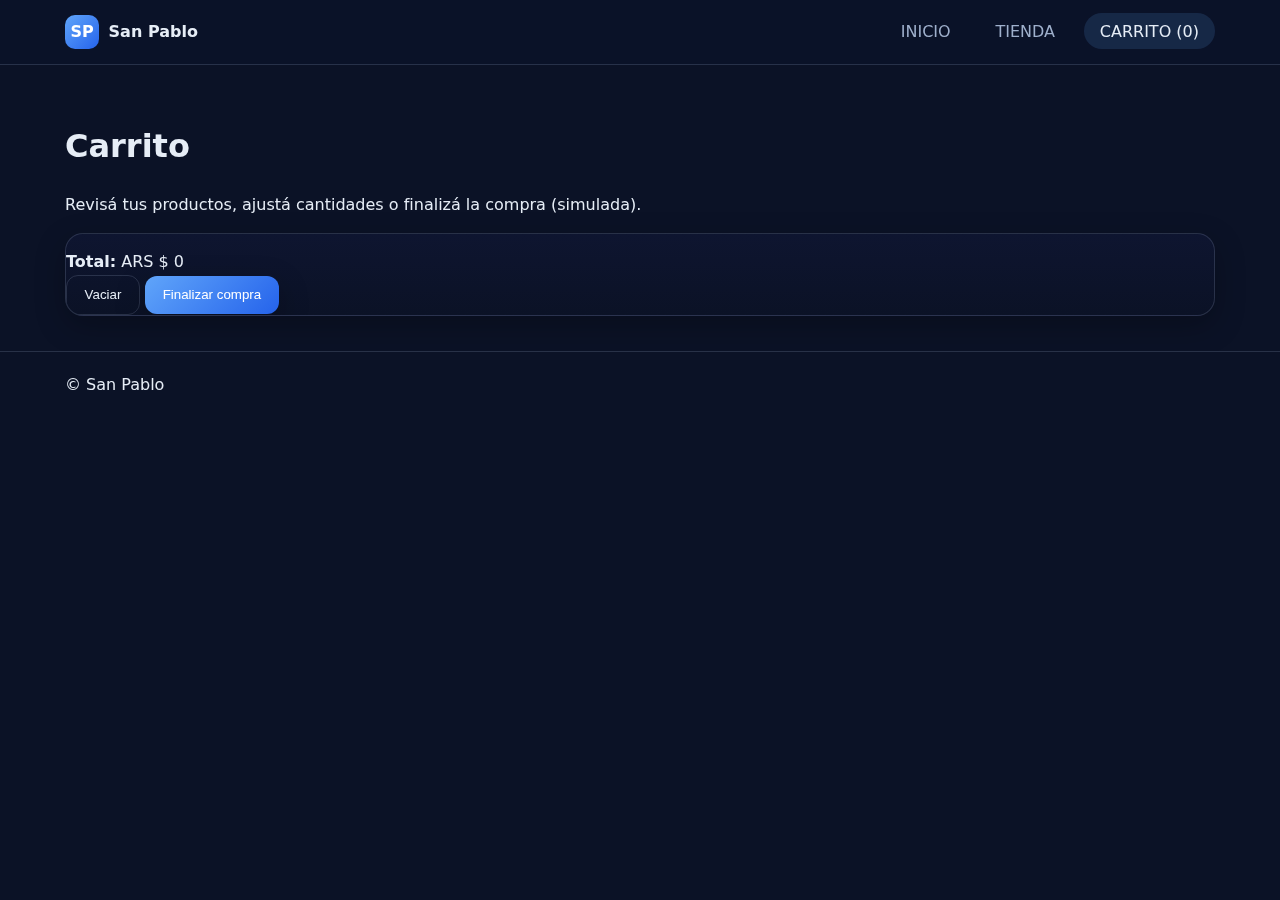
<file: carrito.html>
<!DOCTYPE html>
<html lang="es">
<head>
  <meta charset="utf-8" />
  <meta name="viewport" content="width=device-width, initial-scale=1" />
  <title>San Pablo — Carrito</title>
  <link rel="stylesheet" href="style.css" />
</head>
<body>
  <header class="topbar">
    <div class="container nav">
      <a class="brand" href="index.html"><span class="brand-mark">SP</span><span class="brand-name">San Pablo</span></a>
      <nav>
        <ul class="menu">
          <li><a href="index.html">INICIO</a></li>
          <li><a href="tienda.html">TIENDA</a></li>
          <li><a href="carrito.html" class="active">CARRITO (<span id="nav-count">0</span>)</a></li>
        </ul>
      </nav>
    </div>
  </header>

  <main class="container section">
    <header class="section-header">
      <h1>Carrito</h1>
      <p>Revisá tus productos, ajustá cantidades o finalizá la compra (simulada).</p>
    </header>

    <section class="card cart">
      <div id="cart-rows" class="cart-grid"></div>
      <div class="cart-summary">
        <div class="totals"><strong>Total:</strong> <span id="cart-total">ARS $ 0</span></div>
        <div class="actions">
          <button class="btn" id="cart-clear">Vaciar</button>
          <button class="btn primary" id="cart-checkout">Finalizar compra</button>
        </div>
      </div>
    </section>
  </main>

  <footer class="footer">
    <div class="container foot"><div class="copy">© <span id="year"></span> San Pablo</div></div>
  </footer>

  <script src="site.js"></script>
</body>
</html>
</file>
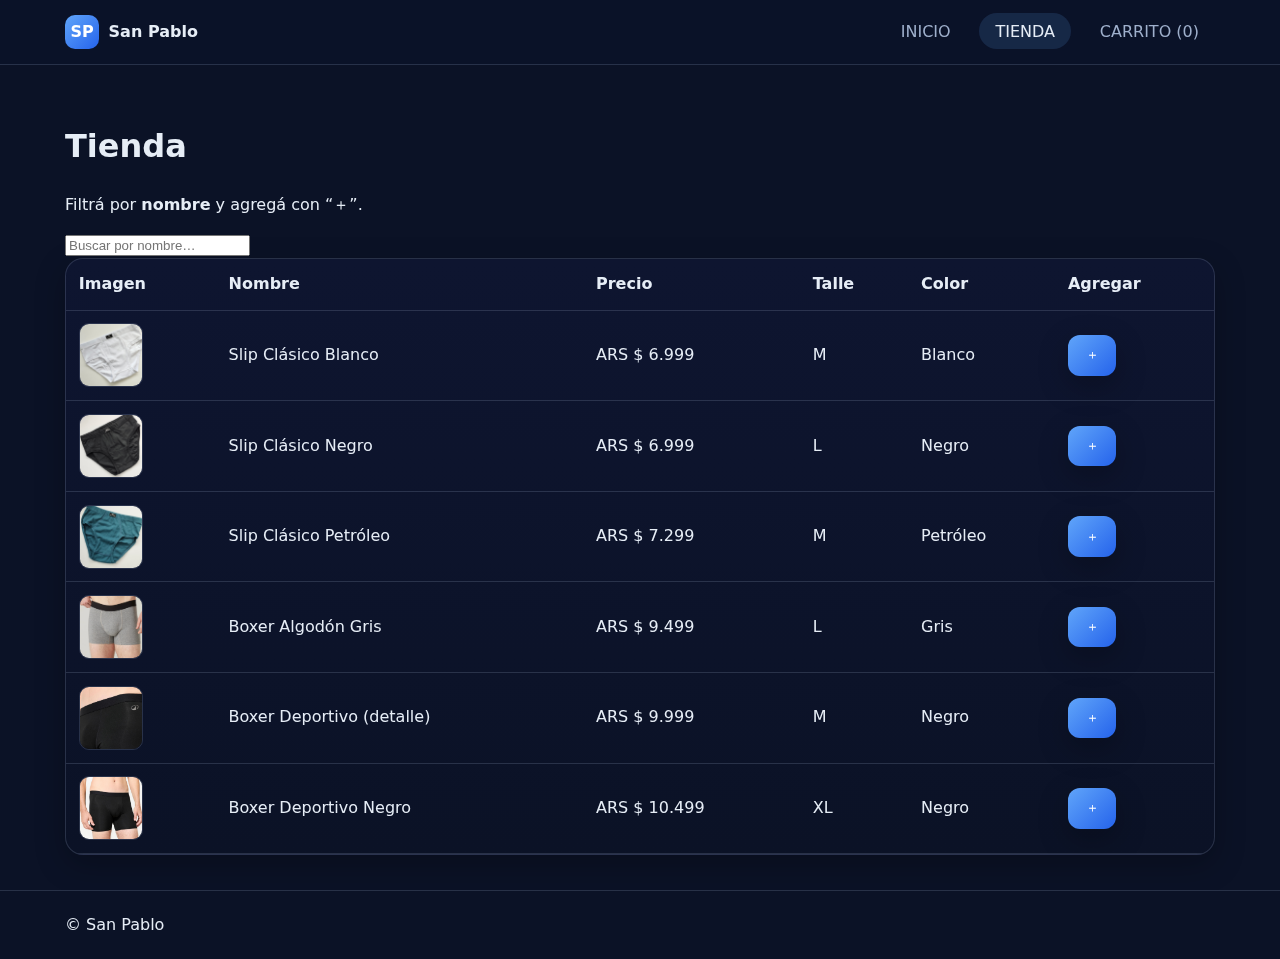
<file: tienda.html>
<!DOCTYPE html>
<html lang="es">
<head>
  <meta charset="utf-8" />
  <meta name="viewport" content="width=device-width, initial-scale=1" />
  <title>San Pablo — Tienda</title>
  <link rel="stylesheet" href="style.css" />
</head>
<body>
  <header class="topbar">
    <div class="container nav">
      <a class="brand" href="index.html"><span class="brand-mark">SP</span><span class="brand-name">San Pablo</span></a>
      <nav>
        <ul class="menu">
          <li><a href="index.html">INICIO</a></li>
          <li><a href="tienda.html" class="active">TIENDA</a></li>
          <li><a href="carrito.html">CARRITO (<span id="nav-count">0</span>)</a></li>
        </ul>
      </nav>
    </div>
  </header>

  <main class="container section">
    <header class="section-header">
      <h1>Tienda</h1>
      <p>Filtrá por <strong>nombre</strong> y agregá con “＋”.</p>
      <div class="search-wrap"><input id="search" placeholder="Buscar por nombre…" /></div>
    </header>

    <section class="card" style="padding:0">
      <div class="table-wrap">
        <table class="table">
          <thead>
            <tr>
              <th>Imagen</th>
              <th>Nombre</th>
              <th>Precio</th>
              <th>Talle</th>
              <th>Color</th>
              <th>Agregar</th>
            </tr>
          </thead>
          <tbody id="rows"></tbody>
        </table>
      </div>
    </section>
  </main>

  <footer class="footer">
    <div class="container foot"><div class="copy">© <span id="year"></span> San Pablo</div></div>
  </footer>

  <script src="site.js"></script>
</body>
</html>
</file>
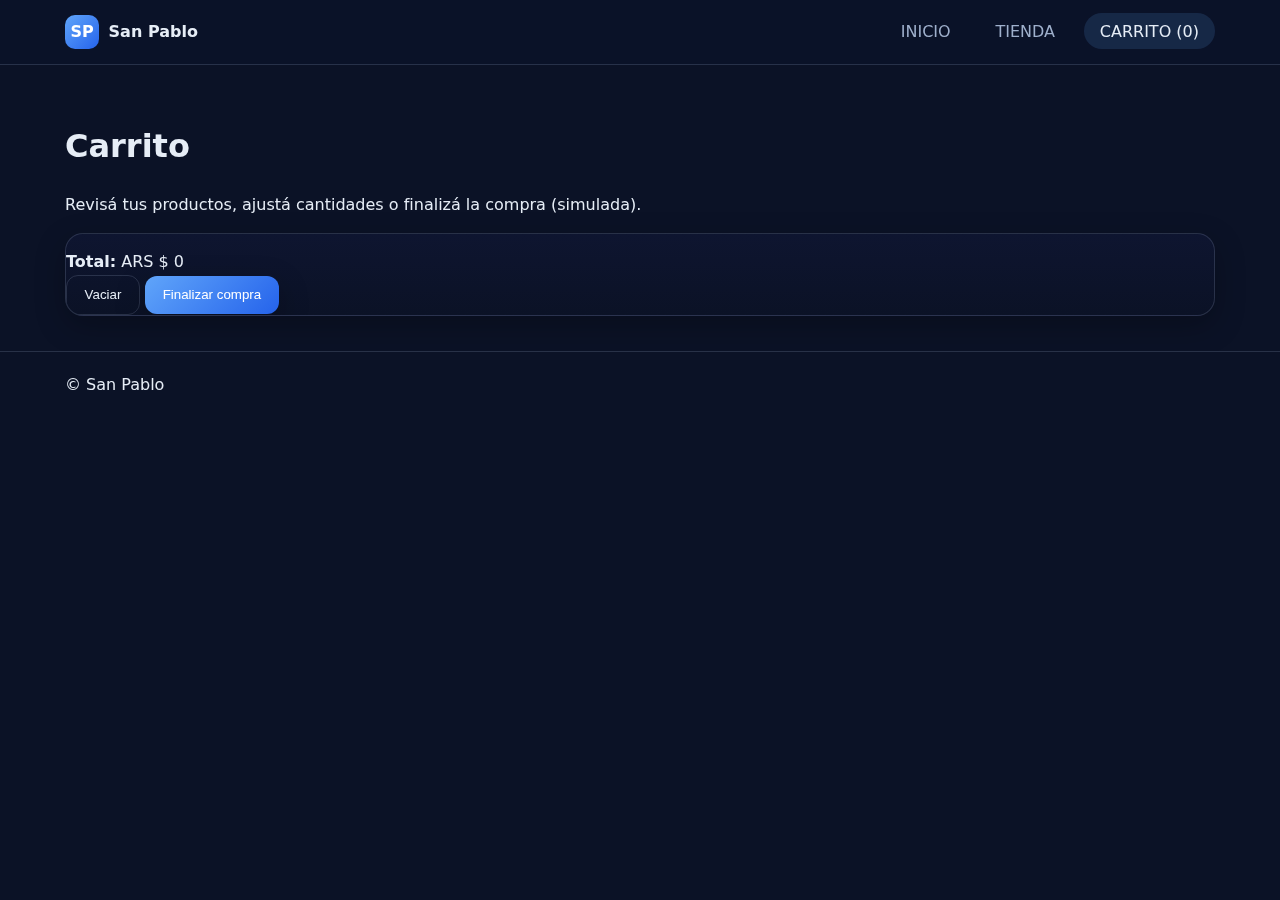
<file: san-pablo-definitivo-productos/san-pablo-definitivo-productos/carrito.html>
<!DOCTYPE html>
<html lang="es">
<head>
  <meta charset="utf-8" />
  <meta name="viewport" content="width=device-width, initial-scale=1" />
  <title>San Pablo — Carrito</title>
  <link rel="stylesheet" href="./css/style.css" />
</head>
<body>
  <header class="topbar">
    <div class="container nav">
      <a class="brand" href="index.html"><span class="brand-mark">SP</span><span class="brand-name">San Pablo</span></a>
      <nav>
        <ul class="menu">
          <li><a href="index.html">INICIO</a></li>
          <li><a href="tienda.html">TIENDA</a></li>
          <li><a href="carrito.html" class="active">CARRITO (<span id="nav-count">0</span>)</a></li>
        </ul>
      </nav>
    </div>
  </header>

  <main class="container section">
    <header class="section-header">
      <h1>Carrito</h1>
      <p>Revisá tus productos, ajustá cantidades o finalizá la compra (simulada).</p>
    </header>

    <section class="card cart">
      <div id="cart-rows" class="cart-grid"></div>
      <div class="cart-summary">
        <div class="totals"><strong>Total:</strong> <span id="cart-total">ARS $ 0</span></div>
        <div class="actions">
          <button class="btn" id="cart-clear">Vaciar</button>
          <button class="btn primary" id="cart-checkout">Finalizar compra</button>
        </div>
      </div>
    </section>
  </main>

  <footer class="footer">
    <div class="container foot"><div class="copy">© <span id="year"></span> San Pablo</div></div>
  </footer>

  <script src="./js/site.js"></script>
</body>
</html>
</file>
<file: style.css>
:root{
  --bg:#0b1226; --panel:#0e1530; --ink:#e6edf6; --muted:#9fb0cc;
  --brand:#60a5fa; --brand-600:#2563eb; --line:rgba(159,176,204,.2);
  --radius:18px; --shadow:0 10px 30px rgba(0,0,0,.25);
}
*{box-sizing:border-box}
html{scroll-behavior:smooth}
body{margin:0;font-family:Inter,system-ui,sans-serif;color:var(--ink);background:var(--bg);line-height:1.55}
a{color:inherit;text-decoration:none}
img{max-width:100%;display:block}
.container{width:min(1150px,92%);margin-inline:auto}
.topbar{position:sticky;top:0;z-index:30;background:rgba(11,18,38,.7);backdrop-filter:saturate(140%) blur(10px);border-bottom:1px solid var(--line)}
.nav{display:flex;align-items:center;justify-content:space-between;min-height:64px}
.menu{display:flex;gap:.8rem;list-style:none;margin:0;padding:0}
.menu a{padding:.55rem 1rem;border-radius:999px;color:var(--muted)}
.menu a.active,.menu a:hover{background:rgba(96,165,250,.15);color:var(--ink)}
.brand{display:flex;align-items:center;gap:.6rem;font-weight:800}
.brand-mark{display:grid;place-items:center;width:34px;height:34px;border-radius:10px;background:linear-gradient(135deg,var(--brand),var(--brand-600));color:white}
.hero{position:relative;min-height:68vh;display:grid;place-items:center;background:url('./img/portada.jpg') center/cover no-repeat;border-bottom:1px solid var(--line)}
.hero-overlay{position:absolute;inset:0;background:linear-gradient(180deg,rgba(0,0,0,.5),rgba(11,18,38,.9));z-index:0}
.hero-content{position:relative;z-index:1;text-align:center}
.hero-content h1{font-size:clamp(2rem,5vw,4rem);margin:0 0 .4rem}
.hero-content h1 span{background:linear-gradient(135deg,var(--brand),var(--brand-600));-webkit-background-clip:text;background-clip:text;color:transparent}
.hero-content p{color:var(--muted);margin:0 0 1rem}
.btn{display:inline-flex;align-items:center;gap:.6rem;padding:.7rem 1.1rem;border-radius:12px;border:1px solid var(--line);background:transparent;color:var(--ink);cursor:pointer}
.btn.primary{background:linear-gradient(135deg,var(--brand),var(--brand-600));border:none;color:white;box-shadow:var(--shadow)}
.section{padding:2.2rem 0}
.cards-3{display:grid;gap:1rem;grid-template-columns:1fr}
.card{background:linear-gradient(180deg,var(--panel),#0b1226);border:1px solid var(--line);border-radius:var(--radius);overflow:hidden;box-shadow:var(--shadow)}
.card img{height:250px;width:100%;object-fit:cover}
.alt{background:#0a1024;border-top:1px solid var(--line);border-bottom:1px solid var(--line)}
.quotes{display:grid;gap:1rem}
.quotes blockquote{margin:0;padding:1rem;border:1px solid var(--line);border-radius:14px;background:rgba(96,165,250,.06)}
.quotes cite{display:block;margin-top:.4rem;color:var(--muted)}
/* tabla estilos */
.table{width:100%;border-collapse:collapse}
.table th,.table td{padding:.8rem;border-bottom:1px solid var(--line);text-align:left}
.table img{width:64px;height:64px;object-fit:cover;border-radius:10px;border:1px solid var(--line)}
.table-wrap{width:100%;overflow:auto}
/* carrito en tarjetas */
.cart-grid{display:grid;grid-template-columns:1fr;gap:1rem;margin-bottom:1rem}
.cart-card{display:grid;grid-template-columns:96px 1fr auto;gap:1rem;align-items:center;
  padding:1rem;border:1px solid var(--line);border-radius:16px;
  background:linear-gradient(180deg,var(--panel),#0b1226);box-shadow:var(--shadow)}
.cart-card .thumb{width:96px;height:96px;object-fit:cover;border-radius:12px;border:1px solid var(--line)}
.cart-card .title{font-weight:700;margin:0 0 .25rem}
.cart-card .meta{color:var(--muted);margin:0}
.cart-card .side{display:grid;gap:.4rem;justify-items:end}
.cart-card .qty-controls{display:flex;align-items:center;gap:.5rem}
.cart-card .qty-controls .badge{display:inline-block;padding:.2rem .6rem;border:1px solid var(--line);border-radius:999px;color:var(--muted)}
.footer{border-top:1px solid var(--line);background:#0b1226}
.foot{display:flex;justify-content:space-between;align-items:center;min-height:68px}
@media (min-width:720px){.cards-3{grid-template-columns:repeat(3,1fr)}}
@media (min-width:760px){.cart-grid{grid-template-columns:1fr 1fr}}
</file>
<file: san-pablo-definitivo-productos/san-pablo-definitivo-productos/css/style.css>
:root{
  --bg:#0b1226; --panel:#0e1530; --ink:#e6edf6; --muted:#9fb0cc;
  --brand:#60a5fa; --brand-600:#2563eb; --line:rgba(159,176,204,.2);
  --radius:18px; --shadow:0 10px 30px rgba(0,0,0,.25);
}
*{box-sizing:border-box}
html{scroll-behavior:smooth}
body{margin:0;font-family:Inter,system-ui,sans-serif;color:var(--ink);background:var(--bg);line-height:1.55}
a{color:inherit;text-decoration:none}
img{max-width:100%;display:block}
.container{width:min(1150px,92%);margin-inline:auto}
.topbar{position:sticky;top:0;z-index:30;background:rgba(11,18,38,.7);backdrop-filter:saturate(140%) blur(10px);border-bottom:1px solid var(--line)}
.nav{display:flex;align-items:center;justify-content:space-between;min-height:64px}
.menu{display:flex;gap:.8rem;list-style:none;margin:0;padding:0}
.menu a{padding:.55rem 1rem;border-radius:999px;color:var(--muted)}
.menu a.active,.menu a:hover{background:rgba(96,165,250,.15);color:var(--ink)}
.brand{display:flex;align-items:center;gap:.6rem;font-weight:800}
.brand-mark{display:grid;place-items:center;width:34px;height:34px;border-radius:10px;background:linear-gradient(135deg,var(--brand),var(--brand-600));color:white}
.hero{position:relative;min-height:68vh;display:grid;place-items:center;background:url('./img/portada.jpg') center/cover no-repeat;border-bottom:1px solid var(--line)}
.hero-overlay{position:absolute;inset:0;background:linear-gradient(180deg,rgba(0,0,0,.5),rgba(11,18,38,.9));z-index:0}
.hero-content{position:relative;z-index:1;text-align:center}
.hero-content h1{font-size:clamp(2rem,5vw,4rem);margin:0 0 .4rem}
.hero-content h1 span{background:linear-gradient(135deg,var(--brand),var(--brand-600));-webkit-background-clip:text;background-clip:text;color:transparent}
.hero-content p{color:var(--muted);margin:0 0 1rem}
.btn{display:inline-flex;align-items:center;gap:.6rem;padding:.7rem 1.1rem;border-radius:12px;border:1px solid var(--line);background:transparent;color:var(--ink);cursor:pointer}
.btn.primary{background:linear-gradient(135deg,var(--brand),var(--brand-600));border:none;color:white;box-shadow:var(--shadow)}
.section{padding:2.2rem 0}
.cards-3{display:grid;gap:1rem;grid-template-columns:1fr}
.card{background:linear-gradient(180deg,var(--panel),#0b1226);border:1px solid var(--line);border-radius:var(--radius);overflow:hidden;box-shadow:var(--shadow)}
.card img{height:250px;width:100%;object-fit:cover}
.alt{background:#0a1024;border-top:1px solid var(--line);border-bottom:1px solid var(--line)}
.quotes{display:grid;gap:1rem}
.quotes blockquote{margin:0;padding:1rem;border:1px solid var(--line);border-radius:14px;background:rgba(96,165,250,.06)}
.quotes cite{display:block;margin-top:.4rem;color:var(--muted)}
/* tabla estilos */
.table{width:100%;border-collapse:collapse}
.table th,.table td{padding:.8rem;border-bottom:1px solid var(--line);text-align:left}
.table img{width:64px;height:64px;object-fit:cover;border-radius:10px;border:1px solid var(--line)}
.table-wrap{width:100%;overflow:auto}
/* carrito en tarjetas */
.cart-grid{display:grid;grid-template-columns:1fr;gap:1rem;margin-bottom:1rem}
.cart-card{display:grid;grid-template-columns:96px 1fr auto;gap:1rem;align-items:center;
  padding:1rem;border:1px solid var(--line);border-radius:16px;
  background:linear-gradient(180deg,var(--panel),#0b1226);box-shadow:var(--shadow)}
.cart-card .thumb{width:96px;height:96px;object-fit:cover;border-radius:12px;border:1px solid var(--line)}
.cart-card .title{font-weight:700;margin:0 0 .25rem}
.cart-card .meta{color:var(--muted);margin:0}
.cart-card .side{display:grid;gap:.4rem;justify-items:end}
.cart-card .qty-controls{display:flex;align-items:center;gap:.5rem}
.cart-card .qty-controls .badge{display:inline-block;padding:.2rem .6rem;border:1px solid var(--line);border-radius:999px;color:var(--muted)}
.footer{border-top:1px solid var(--line);background:#0b1226}
.foot{display:flex;justify-content:space-between;align-items:center;min-height:68px}
@media (min-width:720px){.cards-3{grid-template-columns:repeat(3,1fr)}}
@media (min-width:760px){.cart-grid{grid-template-columns:1fr 1fr}}
</file>
